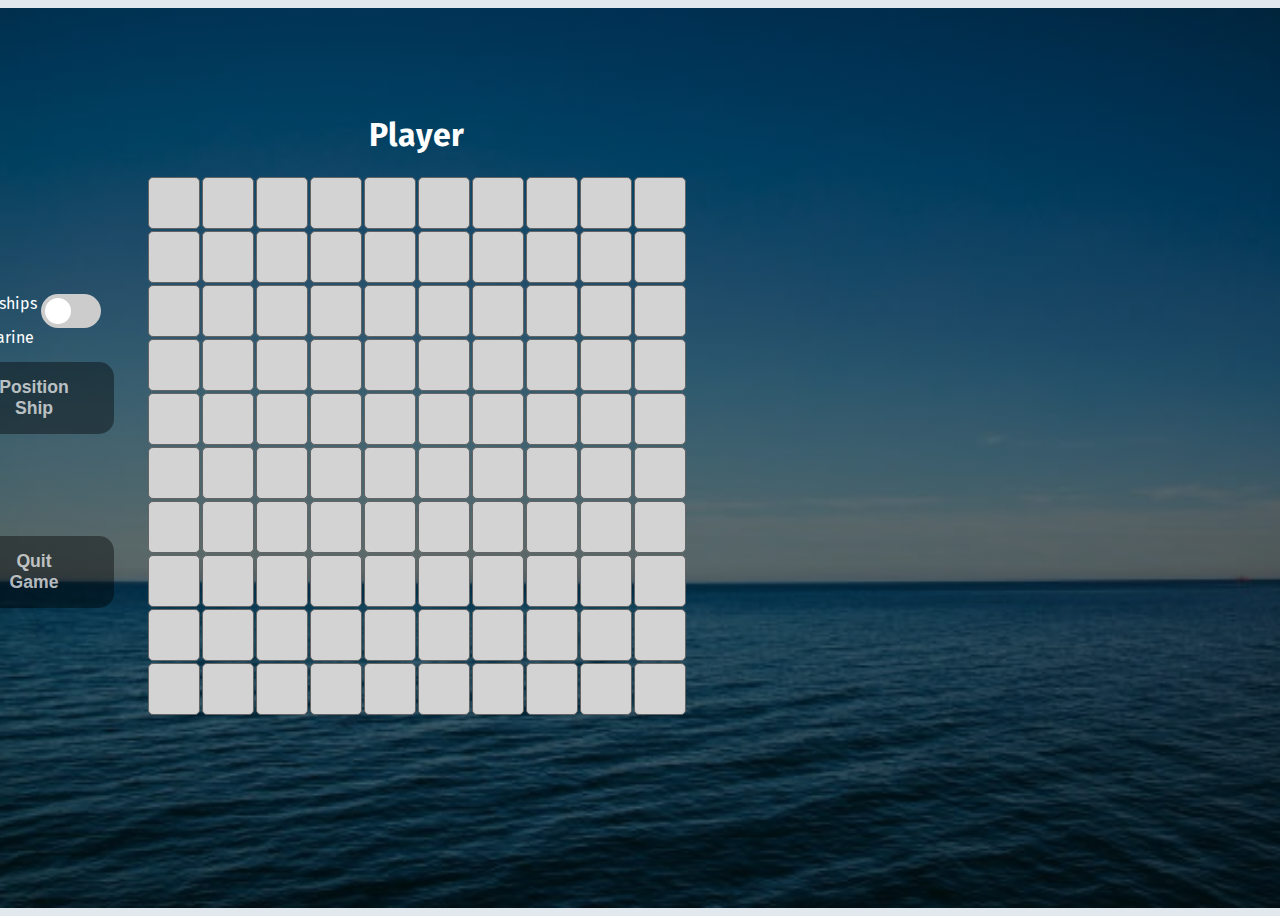
<file: Frontend/Source/GameWindow.html>
﻿<!DOCTYPE html>
<html lang="en">
	<head>
		<meta charset="UTF-8" />
		<meta name="viewport" content="width=device-width, initial-scale=1.0" />
		<link rel="stylesheet" href="Style/style.css" />
		<script src="Scripts/GameSession.js"></script>
		<script>
			window.addEventListener("load", OnWindowLoad);
		</script>
		<title>Battleships</title>
		<style type="text/css">
			body {
				color: white;
				background: linear-gradient(rgba(0, 20, 20, 0.6), rgba(0, 20, 20, 0.6)), url("Style/Assets/sea.jpg");
				height: 100vh;
				width: 100vw;
				-webkit-background-size: cover;
				background-size: cover;
				background-position: center center;
				position: relative;
			}
		</style>
	</head>
	<body>
		<!-- Left buttons -->
		<div id="gameControls" class="Controls">
			<label for="btnSelectSubmarine">Battleships</label>
			<label class="switch">
				<input type="checkbox" id="btnSelectSubmarine" />
				<span class="slider round"></span>
			</label>
			<label for="btnSelectSubmarine">Submarine</label>
			<button id="btnPositionShip" class="btn" style="visibility: visible;">
				Position Ship
			</button>
			<button id="btnStartGame" class="btn" onclick="startGame()" style="visibility: hidden;">
				Start Game
			</button>
			<button
				id="btnQuitGame"
				class="btn"
				onclick="location.href='Startpagina.html'"
				style="visibility: visible;"
			>
				Quit Game
			</button>
		</div>
		<div>
			<h2><output id="own-ship-info"></output></h2>
		</div>

		<!-- Player -->
		<div class="Player-Field" id="Player-Field" style="visibility: visible;">
			<table id="board1">
				<caption>
					<h1>Player</h1>
				</caption>
				<tr class="row1">
					<td class="1" id="00" onclick="SelectCell(0,0)"></td>
					<td class="2" id="10" onclick="SelectCell(1,0)"></td>
					<td class="3" id="20" onclick="SelectCell(2,0)"></td>
					<td class="4" id="30" onclick="SelectCell(3,0)"></td>
					<td class="5" id="40" onclick="SelectCell(4,0)"></td>
					<td class="6" id="50" onclick="SelectCell(5,0)"></td>
					<td class="7" id="60" onclick="SelectCell(6,0)"></td>
					<td class="8" id="70" onclick="SelectCell(7,0)"></td>
					<td class="9" id="80" onclick="SelectCell(8,0)"></td>
					<td class="10" id="90" onclick="SelectCell(9,0)"></td>
				</tr>
				<tr class="row2">
					<td class="1" id="01" onclick="SelectCell(0,1)"></td>
					<td class="2" id="11" onclick="SelectCell(1,1)"></td>
					<td class="3" id="21" onclick="SelectCell(2,1)"></td>
					<td class="4" id="31" onclick="SelectCell(3,1)"></td>
					<td class="5" id="41" onclick="SelectCell(4,1)"></td>
					<td class="6" id="51" onclick="SelectCell(5,1)"></td>
					<td class="7" id="61" onclick="SelectCell(6,1)"></td>
					<td class="8" id="71" onclick="SelectCell(7,1)"></td>
					<td class="9" id="81" onclick="SelectCell(8,1)"></td>
					<td class="10" id="91" onclick="SelectCell(9,1)"></td>
				</tr>
				<tr class="row3">
					<td class="1" id="02" onclick="SelectCell(0,2)"></td>
					<td class="2" id="12" onclick="SelectCell(1,2)"></td>
					<td class="3" id="22" onclick="SelectCell(2,2)"></td>
					<td class="4" id="32" onclick="SelectCell(3,2)"></td>
					<td class="5" id="42" onclick="SelectCell(4,2)"></td>
					<td class="6" id="52" onclick="SelectCell(5,2)"></td>
					<td class="7" id="62" onclick="SelectCell(6,2)"></td>
					<td class="8" id="72" onclick="SelectCell(7,2)"></td>
					<td class="9" id="82" onclick="SelectCell(8,2)"></td>
					<td class="10" id="92" onclick="SelectCell(9,2)"></td>
				</tr>
				<tr class="row4">
					<td class="1" id="03" onclick="SelectCell(0,3)"></td>
					<td class="2" id="13" onclick="SelectCell(1,3)"></td>
					<td class="3" id="23" onclick="SelectCell(2,3)"></td>
					<td class="4" id="33" onclick="SelectCell(3,3)"></td>
					<td class="5" id="43" onclick="SelectCell(4,3)"></td>
					<td class="6" id="53" onclick="SelectCell(5,3)"></td>
					<td class="7" id="63" onclick="SelectCell(6,3)"></td>
					<td class="8" id="73" onclick="SelectCell(7,3)"></td>
					<td class="9" id="83" onclick="SelectCell(8,3)"></td>
					<td class="10" id="93" onclick="SelectCell(9,3)"></td>
				</tr>
				<tr class="row5">
					<td class="1" id="04" onclick="SelectCell(0,4)"></td>
					<td class="2" id="14" onclick="SelectCell(1,4)"></td>
					<td class="3" id="24" onclick="SelectCell(2,4)"></td>
					<td class="4" id="34" onclick="SelectCell(3,4)"></td>
					<td class="5" id="44" onclick="SelectCell(4,4)"></td>
					<td class="6" id="54" onclick="SelectCell(5,4)"></td>
					<td class="7" id="64" onclick="SelectCell(6,4)"></td>
					<td class="8" id="74" onclick="SelectCell(7,4)"></td>
					<td class="9" id="84" onclick="SelectCell(8,4)"></td>
					<td class="10" id="94" onclick="SelectCell(9,4)"></td>
				</tr>
				<tr class="row6">
					<td class="1" id="05" onclick="SelectCell(0,5)"></td>
					<td class="2" id="15" onclick="SelectCell(1,5)"></td>
					<td class="3" id="25" onclick="SelectCell(2,5)"></td>
					<td class="4" id="35" onclick="SelectCell(3,5)"></td>
					<td class="5" id="45" onclick="SelectCell(4,5)"></td>
					<td class="6" id="55" onclick="SelectCell(5,5)"></td>
					<td class="7" id="65" onclick="SelectCell(6,5)"></td>
					<td class="8" id="75" onclick="SelectCell(7,5)"></td>
					<td class="9" id="85" onclick="SelectCell(8,5)"></td>
					<td class="10" id="95" onclick="SelectCell(9,5)"></td>
				</tr>
				<tr class="row7">
					<td class="1" id="06" onclick="SelectCell(0,6)"></td>
					<td class="2" id="16" onclick="SelectCell(1,6)"></td>
					<td class="3" id="26" onclick="SelectCell(2,6)"></td>
					<td class="4" id="36" onclick="SelectCell(3,6)"></td>
					<td class="5" id="46" onclick="SelectCell(4,6)"></td>
					<td class="6" id="56" onclick="SelectCell(5,6)"></td>
					<td class="7" id="66" onclick="SelectCell(6,6)"></td>
					<td class="8" id="76" onclick="SelectCell(7,6)"></td>
					<td class="9" id="86" onclick="SelectCell(8,6)"></td>
					<td class="10" id="96" onclick="SelectCell(9,6)"></td>
				</tr>
				<tr class="row8">
					<td class="1" id="07" onclick="SelectCell(0,7)"></td>
					<td class="2" id="17" onclick="SelectCell(1,7)"></td>
					<td class="3" id="27" onclick="SelectCell(2,7)"></td>
					<td class="4" id="37" onclick="SelectCell(3,7)"></td>
					<td class="5" id="47" onclick="SelectCell(4,7)"></td>
					<td class="6" id="57" onclick="SelectCell(5,7)"></td>
					<td class="7" id="67" onclick="SelectCell(6,7)"></td>
					<td class="8" id="77" onclick="SelectCell(7,7)"></td>
					<td class="9" id="87" onclick="SelectCell(8,7)"></td>
					<td class="10" id="97" onclick="SelectCell(9,7)"></td>
				</tr>
				<tr class="row9">
					<td class="1" id="08" onclick="SelectCell(0,8)"></td>
					<td class="2" id="18" onclick="SelectCell(1,8)"></td>
					<td class="3" id="28" onclick="SelectCell(2,8)"></td>
					<td class="4" id="38" onclick="SelectCell(3,8)"></td>
					<td class="5" id="48" onclick="SelectCell(4,8)"></td>
					<td class="6" id="58" onclick="SelectCell(5,8)"></td>
					<td class="7" id="68" onclick="SelectCell(6,8)"></td>
					<td class="8" id="78" onclick="SelectCell(7,8)"></td>
					<td class="9" id="88" onclick="SelectCell(8,8)"></td>
					<td class="10" id="98" onclick="SelectCell(9,8)"></td>
				</tr>
				<tr class="row10">
					<td class="1" id="09" onclick="SelectCell(0,9)"></td>
					<td class="2" id="19" onclick="SelectCell(1,9)"></td>
					<td class="3" id="29" onclick="SelectCell(2,9)"></td>
					<td class="4" id="39" onclick="SelectCell(3,9)"></td>
					<td class="5" id="49" onclick="SelectCell(4,9)"></td>
					<td class="6" id="59" onclick="SelectCell(5,9)"></td>
					<td class="7" id="69" onclick="SelectCell(6,9)"></td>
					<td class="8" id="79" onclick="SelectCell(7,9)"></td>
					<td class="9" id="89" onclick="SelectCell(8,9)"></td>
					<td class="10" id="99" onclick="SelectCell(9,9)"></td>
				</tr>
			</table>
			<table id="player-shots" style="visibility: hidden;">
				<tr class="row11">
					<td style="border: hidden;">Shots:</td>
					<td class="11" id="CNT_PLAYER" style="border: hidden;"></td>
				</tr>
			</table>
		</div>

		<div id="end-screen" style="visibility: hidden;">
			<h1 id="victory"></h1>
			<button class="btn" onclick="location.href='Startpagina.html'">
				Back
			</button>
		</div>
		<!-- Computer -->
		<div id="Computer-Field" class="Computer-Field" style="visibility: hidden;">
			<table id="board2">
				<caption>
					<h1>Computer</h1>
				</caption>
				<tr class="row1">
					<td class="1" id="100" onclick="ShootShip(0,0)"></td>
					<td class="2" id="110" onclick="ShootShip(1,0)"></td>
					<td class="3" id="120" onclick="ShootShip(2,0)"></td>
					<td class="4" id="130" onclick="ShootShip(3,0)"></td>
					<td class="5" id="140" onclick="ShootShip(4,0)"></td>
					<td class="6" id="150" onclick="ShootShip(5,0)"></td>
					<td class="7" id="160" onclick="ShootShip(6,0)"></td>
					<td class="8" id="170" onclick="ShootShip(7,0)"></td>
					<td class="9" id="180" onclick="ShootShip(8,0)"></td>
					<td class="10" id="190" onclick="ShootShip(9,0)"></td>
				</tr>
				<tr class="row2">
					<td class="1" id="101" onclick="ShootShip(0,1)"></td>
					<td class="2" id="111" onclick="ShootShip(1,1)"></td>
					<td class="3" id="121" onclick="ShootShip(2,1)"></td>
					<td class="4" id="131" onclick="ShootShip(3,1)"></td>
					<td class="5" id="141" onclick="ShootShip(4,1)"></td>
					<td class="6" id="151" onclick="ShootShip(5,1)"></td>
					<td class="7" id="161" onclick="ShootShip(6,1)"></td>
					<td class="8" id="171" onclick="ShootShip(7,1)"></td>
					<td class="9" id="181" onclick="ShootShip(8,1)"></td>
					<td class="10" id="191" onclick="ShootShip(9,1)"></td>
				</tr>
				<tr class="row3">
					<td class="1" id="102" onclick="ShootShip(0,2)"></td>
					<td class="2" id="112" onclick="ShootShip(1,2)"></td>
					<td class="3" id="122" onclick="ShootShip(2,2)"></td>
					<td class="4" id="132" onclick="ShootShip(3,2)"></td>
					<td class="5" id="142" onclick="ShootShip(4,2)"></td>
					<td class="6" id="152" onclick="ShootShip(5,2)"></td>
					<td class="7" id="162" onclick="ShootShip(6,2)"></td>
					<td class="8" id="172" onclick="ShootShip(7,2)"></td>
					<td class="9" id="182" onclick="ShootShip(8,2)"></td>
					<td class="10" id="192" onclick="ShootShip(9,2)"></td>
				</tr>
				<tr class="row4">
					<td class="1" id="103" onclick="ShootShip(0,3)"></td>
					<td class="2" id="113" onclick="ShootShip(1,3)"></td>
					<td class="3" id="123" onclick="ShootShip(2,3)"></td>
					<td class="4" id="133" onclick="ShootShip(3,3)"></td>
					<td class="5" id="143" onclick="ShootShip(4,3)"></td>
					<td class="6" id="153" onclick="ShootShip(5,3)"></td>
					<td class="7" id="163" onclick="ShootShip(6,3)"></td>
					<td class="8" id="173" onclick="ShootShip(7,3)"></td>
					<td class="9" id="183" onclick="ShootShip(8,3)"></td>
					<td class="10" id="193" onclick="ShootShip(9,3)"></td>
				</tr>
				<tr class="row5">
					<td class="1" id="104" onclick="ShootShip(0,4)"></td>
					<td class="2" id="114" onclick="ShootShip(1,4)"></td>
					<td class="3" id="124" onclick="ShootShip(2,4)"></td>
					<td class="4" id="134" onclick="ShootShip(3,4)"></td>
					<td class="5" id="144" onclick="ShootShip(4,4)"></td>
					<td class="6" id="154" onclick="ShootShip(5,4)"></td>
					<td class="7" id="164" onclick="ShootShip(6,4)"></td>
					<td class="8" id="174" onclick="ShootShip(7,4)"></td>
					<td class="9" id="184" onclick="ShootShip(8,4)"></td>
					<td class="10" id="194" onclick="ShootShip(9,4)"></td>
				</tr>
				<tr class="row6">
					<td class="1" id="105" onclick="ShootShip(0,5)"></td>
					<td class="2" id="115" onclick="ShootShip(1,5)"></td>
					<td class="3" id="125" onclick="ShootShip(2,5)"></td>
					<td class="4" id="135" onclick="ShootShip(3,5)"></td>
					<td class="5" id="145" onclick="ShootShip(4,5)"></td>
					<td class="6" id="155" onclick="ShootShip(5,5)"></td>
					<td class="7" id="165" onclick="ShootShip(6,5)"></td>
					<td class="8" id="175" onclick="ShootShip(7,5)"></td>
					<td class="9" id="185" onclick="ShootShip(8,5)"></td>
					<td class="10" id="195" onclick="ShootShip(9,5)"></td>
				</tr>
				<tr class="row7">
					<td class="1" id="106" onclick="ShootShip(0,6)"></td>
					<td class="2" id="116" onclick="ShootShip(1,6)"></td>
					<td class="3" id="126" onclick="ShootShip(2,6)"></td>
					<td class="4" id="136" onclick="ShootShip(3,6)"></td>
					<td class="5" id="146" onclick="ShootShip(4,6)"></td>
					<td class="6" id="156" onclick="ShootShip(5,6)"></td>
					<td class="7" id="166" onclick="ShootShip(6,6)"></td>
					<td class="8" id="176" onclick="ShootShip(7,6)"></td>
					<td class="9" id="186" onclick="ShootShip(8,6)"></td>
					<td class="10" id="196" onclick="ShootShip(9,6)"></td>
				</tr>
				<tr class="row8">
					<td class="1" id="107" onclick="ShootShip(0,7)"></td>
					<td class="2" id="117" onclick="ShootShip(1,7)"></td>
					<td class="3" id="127" onclick="ShootShip(2,7)"></td>
					<td class="4" id="137" onclick="ShootShip(3,7)"></td>
					<td class="5" id="147" onclick="ShootShip(4,7)"></td>
					<td class="6" id="157" onclick="ShootShip(5,7)"></td>
					<td class="7" id="167" onclick="ShootShip(6,7)"></td>
					<td class="8" id="177" onclick="ShootShip(7,7)"></td>
					<td class="9" id="187" onclick="ShootShip(8,7)"></td>
					<td class="10" id="197" onclick="ShootShip(9,7)"></td>
				</tr>
				<tr class="row9">
					<td class="1" id="108" onclick="ShootShip(0,8)"></td>
					<td class="2" id="118" onclick="ShootShip(1,8)"></td>
					<td class="3" id="128" onclick="ShootShip(2,8)"></td>
					<td class="4" id="138" onclick="ShootShip(3,8)"></td>
					<td class="5" id="148" onclick="ShootShip(4,8)"></td>
					<td class="6" id="158" onclick="ShootShip(5,8)"></td>
					<td class="7" id="168" onclick="ShootShip(6,8)"></td>
					<td class="8" id="178" onclick="ShootShip(7,8)"></td>
					<td class="9" id="188" onclick="ShootShip(8,8)"></td>
					<td class="10" id="198" onclick="ShootShip(9,8)"></td>
				</tr>
				<tr class="row10">
					<td class="1" id="109" onclick="ShootShip(0,9)"></td>
					<td class="2" id="119" onclick="ShootShip(1,9)"></td>
					<td class="3" id="129" onclick="ShootShip(2,9)"></td>
					<td class="4" id="139" onclick="ShootShip(3,9)"></td>
					<td class="5" id="149" onclick="ShootShip(4,9)"></td>
					<td class="6" id="159" onclick="ShootShip(5,9)"></td>
					<td class="7" id="169" onclick="ShootShip(6,9)"></td>
					<td class="8" id="179" onclick="ShootShip(7,9)"></td>
					<td class="9" id="189" onclick="ShootShip(8,9)"></td>
					<td class="10" id="199" onclick="ShootShip(9,9)"></td>
				</tr>
			</table>
			<table>
				<tr class="row11">
					<td style="border: hidden;">Shots:</td>
					<td class="11" style="border: hidden;" id="CNT_OPPONENT"></td>
				</tr>
			</table>
		</div>

		<!-- gameinfo output -->
		<div>
			<h2><output id="opponent-ship-info"></output></h2>
			<h2><output id="game-info"></output></h2>
		</div>
	</body>
</html>
</file>
<file: Frontend/Source/Style/style.css>
@import url("https://fonts.googleapis.com/css?family=Fira+Sans");
html,
body {
	position: relative;
	min-height: 100vh;
	background-color: #e1e8ee;
	display: -webkit-box;
	display: -ms-flexbox;
	display: flex;
	-webkit-box-align: center;
	-ms-flex-align: center;
	align-items: center;
	-webkit-box-pack: center;
	-ms-flex-pack: center;
	justify-content: center;
	font-family: "Fira Sans", Helvetica, Arial, sans-serif;
	-webkit-font-smoothing: antialiased;
	-moz-osx-font-smoothing: grayscale;
}

input {
	font-family: "Fira Sans", Helvetica, Arial, sans-serif;
}

.form-structor {
	-webkit-transition: all 0.3s ease;
	transition: all 0.3s ease;
	background-color: #222;
	border-radius: 15px;
	height: 550px;
	width: 350px;
	position: relative;
	overflow: hidden;
	-webkit-box-shadow: 10px 10px 10px rgb(150, 150, 150); /* Safari 3-4, iOS 4.0.2 - 4.2, Android 2.3+ */
	-moz-box-shadow: 10px 10px 10px rgb(150, 150, 150); /* Firefox 3.5 - 3.6 */
	box-shadow: 10px 10px 10px rgb(150, 150, 150); /* Opera 10.5, IE 9, Firefox 4+, Chrome 6+, iOS 5 */
}

.form-structor::after {
	-webkit-transition: all 0.3s ease;
	transition: all 0.3s ease;
	content: "";
	opacity: 0.8;
	position: absolute;
	top: 0;
	right: 0;
	bottom: 0;
	left: 0;
	background-repeat: no-repeat;
	background-position: top center;
	background-size: 780px;
	background-image: url("Assets/ship.jpg");
}

.form-structor .signup {
	position: absolute;
	top: 50%;
	left: 50%;
	-webkit-transform: translate(-50%, -50%);
	width: 65%;
	z-index: 5;
	-webkit-transition: all 0.3s ease;
}

.form-structor .signup.slide-up {
	top: 5%;
	-webkit-transform: translate(-50%, 0%);
	-webkit-transition: all 0.3s ease;
}

.form-structor .signup.slide-up .form-holder,
.form-structor .signup.slide-up .submit-btn {
	opacity: 0;
	visibility: hidden;
}

.form-structor .signup.slide-up .form-title {
	font-size: 1em;
	cursor: pointer;
}

/* Register hover */
.form-structor .signup.slide-up .form-title:hover {
	-webkit-transition: all 0.3s ease;
	transition: all 0.3s ease;
	color: #6b92a4;
}

.form-structor .signup.slide-up .form-title span {
	margin-right: 5px;
	opacity: 1;
	visibility: visible;
	-webkit-transition: all 0.3s ease;
}

.form-structor .signup .form-title {
	color: #fff;
	font-size: 2em;
	text-align: center;
	margin-left: -25px;
}
#error {
	color: #eee;
	font-size: 1em;
	text-align: center;
}

#error2 {
	color: #000;
	font-size: 1em;
	text-align: center;
}

.form-structor .signup .form-title span {
	color: rgba(0, 0, 0, 0.4);
	opacity: 0;
	visibility: hidden;
	-webkit-transition: all 0.3s ease;
}

.form-structor .signup .form-holder {
	border-radius: 15px;
	background-color: #fff;
	overflow: hidden;
	margin-top: 50px;
	opacity: 1;
	visibility: visible;
	-webkit-transition: all 0.3s ease;
}

.form-structor .signup .form-holder .input {
	border: 0;
	outline: none;
	-webkit-box-shadow: none;
	box-shadow: none;
	display: block;
	height: 30px;
	line-height: 30px;
	padding: 8px 15px;
	border-bottom: 1px solid #eee;
	width: 100%;
	font-size: 0.9em;
}

.form-structor .signup .form-holder .input:last-child {
	border-bottom: 0;
}

.form-structor .signup .form-holder .input::-webkit-input-placeholder {
	color: rgba(0, 0, 0, 0.4);
}

.form-structor .signup .submit-btn {
	background-color: rgba(0, 0, 0, 0.4);
	color: rgba(255, 255, 255, 0.7);
	border: 0;
	border-radius: 15px;
	display: block;
	margin: 15px auto;
	padding: 15px 45px;
	width: 100%;
	font-size: 1.1em;
	font-weight: bold;
	cursor: pointer;
	opacity: 1;
	visibility: visible;
	-webkit-transition: all 0.3s ease;
}

.btn {
	background-color: rgba(0, 0, 0, 0.4);
	color: rgba(255, 255, 255, 0.7);
	border: 0;
	border-radius: 15px;
	display: block;
	margin: 15px auto;
	padding: 10px 30px;
	width: 50%;
	font-size: 0.8em;
	font-weight: bold;
	cursor: pointer;
	-webkit-transition: all 0.3s ease;
	transition: all 0.3s ease;
}

.form-structor .signup .submit-btn:hover {
	-webkit-transition: all 0.3s ease;
	transition: all 0.3s ease;
	background-color: rgba(0, 0, 0, 0.8);
}

.form-structor .login {
	position: absolute;
	top: 20%;
	left: 0;
	right: 0;
	bottom: 0;
	background-color: #fff;
	z-index: 5;
	-webkit-transition: all 0.3s ease;
}

.form-structor .login::before {
	content: "";
	position: absolute;
	left: 50%;
	top: -20px;
	-webkit-transform: translate(-50%, 0);
	background-color: #fff;
	width: 200%;
	height: 250px;
	border-radius: 50%;
	z-index: 4;
	-webkit-transition: all 0.3s ease;
}

.form-structor .login .center {
	position: absolute;
	top: calc(50% - 10%);
	left: 50%;
	-webkit-transform: translate(-50%, -50%);
	width: 65%;
	z-index: 5;
	-webkit-transition: all 0.3s ease;
}

.form-structor .login .center .form-title {
	color: #000;
	font-size: 2em;
	text-align: center;
}

.form-structor .login .center .form-title span {
	color: rgba(0, 0, 0, 0.4);
	opacity: 0;
	visibility: hidden;
	-webkit-transition: all 0.3s ease;
}

.form-structor .login .center .form-holder {
	border-radius: 15px;
	background-color: #fff;
	border: 1px solid #eee;
	overflow: hidden;
	margin-top: 50px;
	opacity: 1;
	visibility: visible;
	-webkit-transition: all 0.3s ease;
}

.form-structor .login .center .form-holder .input {
	border: 0;
	outline: none;
	-webkit-box-shadow: none;
	box-shadow: none;
	display: block;
	height: 30px;
	line-height: 30px;
	padding: 8px 15px;
	border-bottom: 1px solid #eee;
	width: 100%;
	font-size: 0.9em;
}

.form-structor .login .center .form-holder .input:last-child {
	border-bottom: 0;
}

.form-structor .login .center .form-holder .input::-webkit-input-placeholder {
	color: rgba(0, 0, 0, 0.4);
}

.form-structor .login .center .submit-btn {
	background-color: #6b92a4;
	color: rgba(255, 255, 255, 0.7);
	border: 0;
	border-radius: 15px;
	display: block;
	margin: 15px auto;
	padding: 15px 45px;
	width: 100%;
	font-size: 1em;
	font-weight: bold;
	cursor: pointer;
	opacity: 1;
	visibility: visible;
	-webkit-transition: all 0.3s ease;
}

.form-structor .login .center .submit-btn:hover {
	-webkit-transition: all 0.3s ease;
	transition: all 0.3s ease;
	background-color: rgba(0, 0, 0, 0.8);
}

.form-structor .login.slide-up {
	top: 90%;
	-webkit-transition: all 0.3s ease;
}

.form-structor .login.slide-up .center {
	top: 10%;
	-webkit-transform: translate(-50%, 0%);
	-webkit-transition: all 0.3s ease;
}

.form-structor .login.slide-up .form-holder,
.form-structor .login.slide-up .submit-btn {
	opacity: 0;
	visibility: hidden;
	-webkit-transition: all 0.3s ease;
}

.form-structor .login.slide-up .form-title {
	font-size: 1em;
	margin: 0;
	padding: 0;
	cursor: pointer;
	-webkit-transition: all 0.3s ease;
}

/* Login button */
.form-structor .login.slide-up .form-title:hover {
	-webkit-transition: all 0.3s ease;
	transition: all 0.3s ease;
	color: rgba(0, 0, 0, 0.4);
}

.form-structor .login.slide-up .form-title span {
	margin-right: 5px;
	opacity: 1;
	visibility: visible;
	-webkit-transition: all 0.3s ease;
}

table {
	margin: 1em;
}

td {
	border: 1px solid rgb(100, 100, 100);
	padding: 8px;
	border-radius: 5px;
	transition: all 0.2s ease;
}

.switch {
	position: relative;
	display: inline-block;
	width: 60px;
	height: 34px;
}

.switch input {
	opacity: 0;
	width: 0;
	height: 0;
}

.slider {
	position: absolute;
	cursor: pointer;
	top: 0;
	left: 0;
	right: 0;
	bottom: 0;
	background-color: #ccc;
	-webkit-transition: 0.4s;
	transition: 0.4s;
	border-radius: 34px;
}

.slider:before {
	position: absolute;
	content: "";
	height: 26px;
	width: 26px;
	left: 4px;
	bottom: 4px;
	background-color: white;
	-webkit-transition: 0.4s;
	transition: 0.4s;
	border-radius: 50%;
}

input:checked + .slider {
	background-color: #2196f3;
}

input:focus + .slider {
	box-shadow: 0 0 1px #2196f3;
}

input:checked + .slider:before {
	-webkit-transform: translateX(26px);
	-ms-transform: translateX(26px);
	transform: translateX(26px);
}

#victory {
	font-size: 5em;
	color: white;
	text-align: center;
}

#end-screen {
	width: 0px;
}

/* ------------------- 
	Responsive design 
  ------------------- */
@media (min-width: 750px) {
	.form-structor {
		-webkit-transition: all 0.3s ease;
		transition: all 0.3s ease;
		height: 620px;
		width: 500px;
	}

	.form-structor::after {
		background-size: 850px;
	}

	.form-structor .signup .login {
		width: 50%;
	}

	td {
		padding: 10px;
	}
}

@media (min-width: 1060px) {
	.form-structor {
		-webkit-transition: all 0.3s ease;
		transition: all 0.3s ease;
		height: 770px;
		width: 880px;
	}
	.form-structor::after {
		background-size: 1200px;
	}
	table {
		margin: 2em;
	}
	td {
		padding: 25px;
	}

	.btn {
		background-color: rgba(0, 0, 0, 0.4);
		color: rgba(255, 255, 255, 0.7);
		border: 0;
		border-radius: 15px;
		display: block;
		margin: 15px auto;
		padding: 15px 45px;
		width: 100%;
		font-size: 1.1em;
	}
}
</file>
